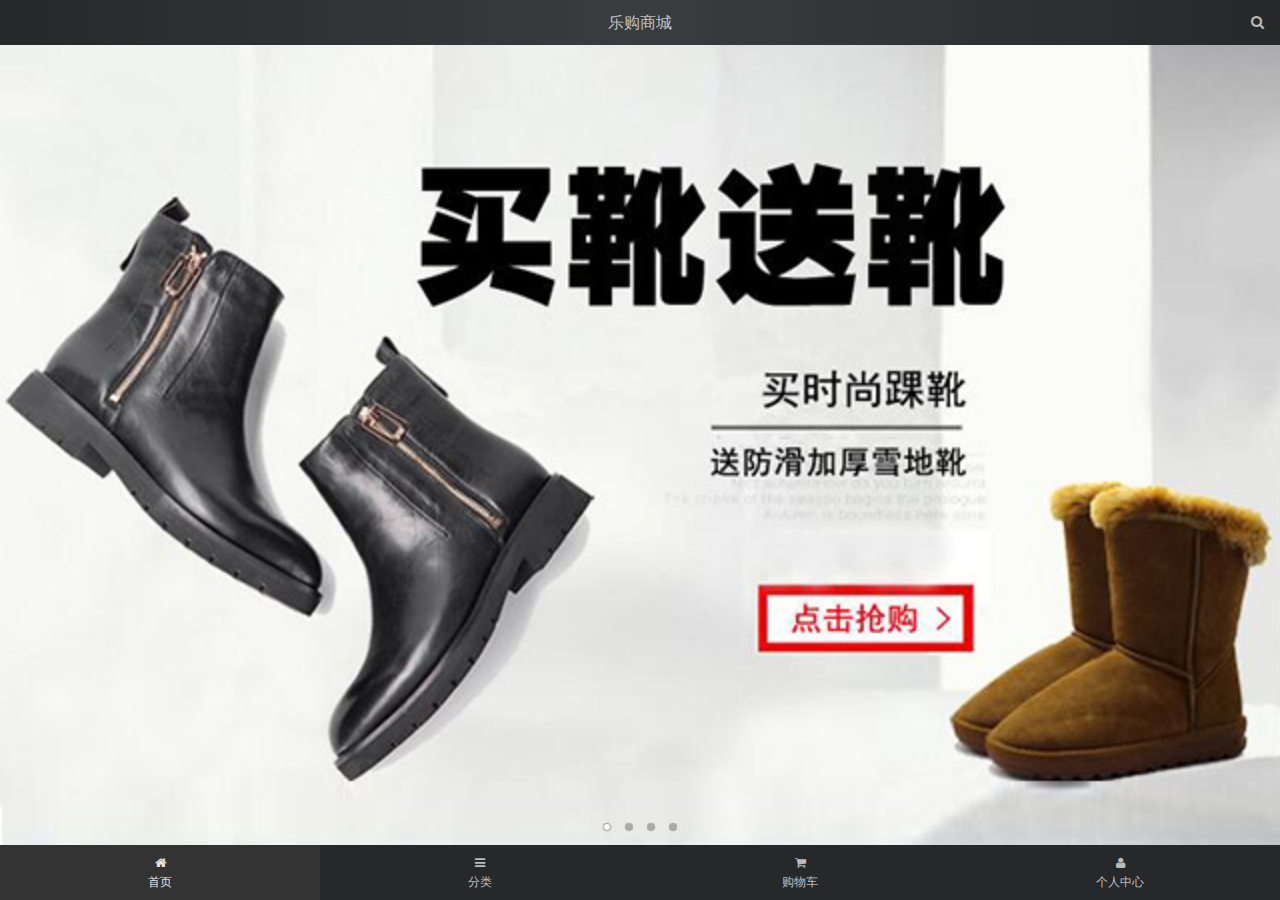
<file: index.html>
<!DOCTYPE html>
<html lang="en">
<head>
	<meta charset="UTF-8">
	<meta name="viewport" content="width=device-width,user-scalable=no,initial-scale=1.0">
	<!-- ios是否创建快捷启动方式-->
	<meta content="yes" name="app-mobile-web-app-capable">
	<!-- iOS顶部通栏样式 black-->
	<meta name="app-mobile-web-app-status-bar-style" content="black">
	<meta content="telephone=no" name="format-detection">
	<meta name="description" content="乐淘是中国最大的正品运动鞋、皮鞋网上专卖。乐淘网经营的品牌包括耐克、阿迪达斯、李宁、匡威等国内外知名品牌的篮球鞋,板鞋,休闲鞋,跑步鞋,帆布...">
	<meta name="Keywords" content="乐淘 乐淘鞋城 买鞋子 上乐淘 运动鞋 篮球鞋 帆布鞋 跑步鞋 男鞋 女鞋 足球鞋 休闲鞋 凉鞋 户外鞋 布洛克 高跟鞋 单鞋 豆豆鞋 乐福鞋 牛津鞋 凉拖 皮鞋 短靴 长靴 登山鞋 徒步鞋 硫化鞋 训练鞋 溯溪鞋 越野鞋 板鞋 足球鞋 网球鞋 赛车鞋 雪地靴 马丁靴 商务 英伦">
	<link type="image/x-icon" rel="shortcut icon" href="images/favicon.ico">
	<link rel="stylesheet" href="assets/mui/css/mui.min.css"/>
	<link rel="stylesheet" href="assets/fa/css/font-awesome.min.css"/>
	<link rel="stylesheet" href="css/common.css"/>
	<link rel="stylesheet" href="css/index.css"/>
	<title>乐购</title>
</head>
<body>
<div class="lt-container">
	<header class="lt-header">
		<!--<a href="#" class="icon-lt"><i class="fa fa-chevron-left"></i></a>-->
		<span>乐购商城</span>
		<a href="search.html" class="icon-rt"><i class="fa fa-search"></i></a>
	</header>
	<div class="lt-content">
		<div class="lt-wrapper">
			<!-- 滑动区域-->
			<div class="mui-scroll-wrapper">
				<div class="mui-scroll">
					<!-- 轮播图-->
					<div class="mui-slider">
						<div class="mui-slider-group mui-slider-loop">
							<!--支持循环，需要重复图片节点-->
							<div class="mui-slider-item mui-slider-item-duplicate"><a href="#"><img src="images/banner4.png" /></a></div>
							<div class="mui-slider-item"><a href="#"><img src="images/banner1.png" /></a></div>
							<div class="mui-slider-item"><a href="#"><img src="images/banner2.png" /></a></div>
							<div class="mui-slider-item"><a href="#"><img src="images/banner3.png" /></a></div>
							<div class="mui-slider-item"><a href="#"><img src="images/banner4.png" /></a></div>
							<!--支持循环，需要重复图片节点-->
							<div class="mui-slider-item mui-slider-item-duplicate"><a href="#"><img src="images/banner1.png" /></a></div>
						</div>
						<div class="mui-slider-indicator">
							<div class="mui-indicator mui-active"></div>
							<div class="mui-indicator"></div>
							<div class="mui-indicator"></div>
							<div class="mui-indicator"></div>
						</div>
					</div>
					<!-- end 轮播图-->
					<!-- 导航-->
					<div class="lt-nav">
						<div class="mui-clearfix">
							<a href="#"><img src="images/nav1.png" alt=""/></a>
							<a href="#"><img src="images/nav2.png" alt=""/></a>
							<a href="#"><img src="images/nav3.png" alt=""/></a>
							<a href="#"><img src="images/nav4.png" alt=""/></a>
							<a href="#"><img src="images/nav5.png" alt=""/></a>
							<a href="#"><img src="images/nav6.png" alt=""/></a>
						</div>
					</div>
					<!-- end 导航-->
					<!-- 商品-->
					<div class="lt-goods">
						<h3>推荐商品</h3>
						<div class="lt-goods-con mui-clearfix">
							<div class="lt-goods-item">
								<a href="#">
									<img src="images/product.jpg" alt=""/>
									<p class="tit mui-ellipsis-2">adidas阿迪达斯 男式 场下休闲篮球鞋S83700 </p>
									<p><span class="price">&yen;560.00</span><sub>&yen;888.00</sub></p>
									<button class="button">立即购买</button>
								</a>
							</div>
							<div class="lt-goods-item">
								<a href="#">
									<img src="images/product.jpg" alt=""/>
									<p class="tit mui-ellipsis-2">adidas阿迪达斯 男式 场下休闲篮球鞋S83700 </p>
									<p><span class="price">&yen;560.00</span><sub>&yen;888.00</sub></p>
									<button class="button">立即购买</button>
								</a>
							</div>
							<div class="lt-goods-item">
								<a href="#">
									<img src="images/product.jpg" alt=""/>
									<p class="tit mui-ellipsis-2">adidas阿迪达斯 男式 场下休闲篮球鞋S83700 </p>
									<p><span class="price">&yen;560.00</span><sub>&yen;888.00</sub></p>
									<button class="button">立即购买</button>
								</a>
							</div>
							<div class="lt-goods-item">
								<a href="#">
									<img src="images/product.jpg" alt=""/>
									<p class="tit mui-ellipsis-2">adidas阿迪达斯 男式 场下休闲篮球鞋S83700 </p>
									<p><span class="price">&yen;560.00</span><sub>&yen;888.00</sub></p>
									<button class="button">立即购买</button>
								</a>
							</div>

						</div>
					</div>
					<!-- end--商品-->
				</div>
			</div><!-- end 滑动区块-->
		</div>
	</div>
	<footer class="lt-footer mui-clearfix">
		<a class="active" href="index.html"><i class="fa fa-home"></i><span>首页</span></a>
		<a href="category.html"><i class="fa fa-bars"></i><span>分类</span></a>
		<a href="user/cart.html"><i class="fa fa-shopping-cart"></i><span>购物车</span></a>
		<a href="user/user.html"><i class="fa fa-user"></i><span>个人中心</span></a>
	</footer>
</div>
<script src="assets/mui/js/mui.min.js"></script>
<script src="assets/zepto/zepto.min.js"></script>
<script src="js/index.js"></script>
</body>
</html>
</file>
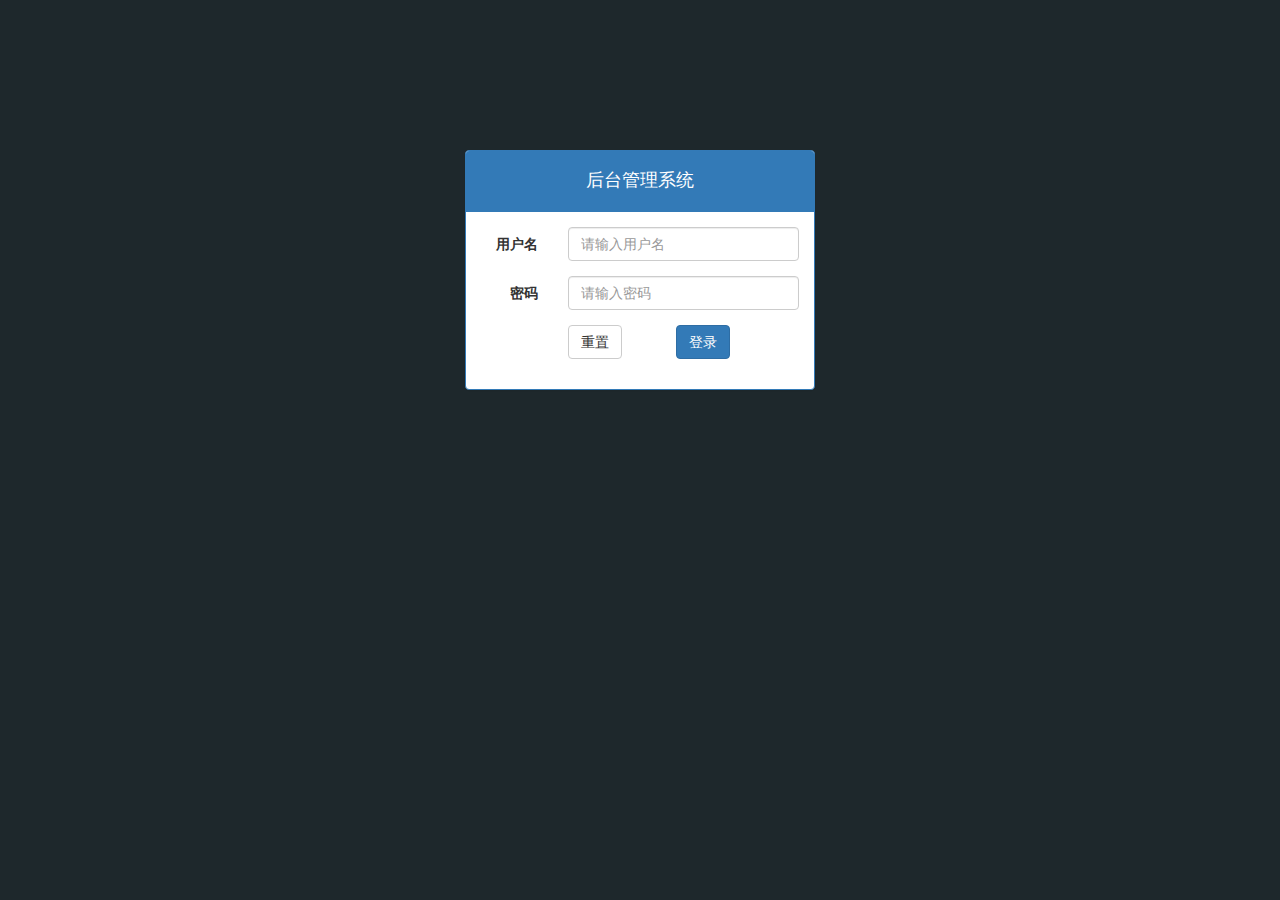
<file: app-admin/login.html>
<!DOCTYPE html>
<html>
<head lang="en">
    <meta charset="UTF-8">
    <title>后台管理系统-登录</title>
    <link rel="stylesheet" href="assets/bootstrap/css/bootstrap.min.css"/>
    <link rel="stylesheet" href="assets/bootstrap-validator/css/bootstrapValidator.min.css"/>
    <link rel="stylesheet" href="assets/nprogress/nprogress.css"/>
    <link rel="stylesheet" href="css/admin.css"/>
</head>
<body class="bg-login">
<div class="container">
    <div class="col-md-4 col-md-offset-4">
        <div class="panel panel-primary mt-150">
            <div class="panel-heading text-center"><h4>后台管理系统</h4></div>
            <div class="panel-body">
                <form id="J_login_form" class="form-horizontal" autocomplete="off">
                    <div class="form-group">
                        <label for="J_username" class="col-sm-3 control-label">用户名</label>
                        <div class="col-sm-9">
                            <input name="username" type="text" class="form-control" id="J_username"
                                   placeholder="请输入用户名">
                        </div>
                    </div>
                    <div class="form-group">
                        <label for="J_password" class="col-sm-3 control-label">密码</label>
                        <div class="col-sm-9">
                            <input name="password" type="password" class="form-control" id="J_password"
                                   placeholder="请输入密码">
                        </div>
                    </div>
                    <div class="form-group">
                        <div class="col-sm-offset-3 col-sm-10">
                            <button type="reset" class="btn btn-default mr-50">重置</button>
                            <button type="submit" class="btn btn-primary">登录</button>
                        </div>
                    </div>
                </form>
            </div>
        </div>
    </div>
</div>
<script src="assets/jquery/jquery.min.js"></script>
<script src="assets/bootstrap/js/bootstrap.min.js"></script>
<script src="assets/bootstrap-validator/js/bootstrapValidator.min.js"></script>
<script src="assets/nprogress/nprogress.js"></script>
<script src="js/config.js"></script>
<script src="js/http.js"></script>
<script src="js/login.js"></script>
</body>
</html>
</file>
<file: css/common.css>
@charset "utf-8";
/*base-css*/
body {
	font-size: 14px;
	background: #ededed;
}

ul, li {
	margin: 0;
	padding: 0;
	list-style: none;
}

img {
	display: block;
	width: 100%;
}

/*main.css */
.mc-gray {
	color: #27282A;
}

.mc-gray-3 {
	color: #333;
}

.mc-gray-6 {
	color: #666;
}

.mc-l-gray {
	color: rgba(255, 255, 255, .7);
}

.mc-red {
	color: #d44d44;
}

.mb-gray {
	background: #27282A;
}

.lt-container {
	width: 100%;
	height: 100%;
	position: absolute;
	top: 0;
	left: 0;
}

.lt-container .lt-content {
	padding: 45px 0 55px 0;
	width: 100%;
	height: 100%;
}

.lt-container .lt-content .lt-wrapper {
	width: 100%;
	height: 100%;
	position: relative;
}

.lt-container .lt-header {
	width: 100%;
	height: 45px;
	line-height: 45px;
	background-image: linear-gradient(90deg, #27282A, #3b3c3f, #27282A);
	position: absolute;
	top: 0;
	left: 0;
	text-align: center;
	color: rgba(255, 255, 255, 0.7);
}

.lt-container .lt-header span {
	font-size: 16px;
}

.lt-container .lt-header > a {
	display: block;
	width: 45px;
	height: 45px;
	line-height: 45px;
	text-align: center;
	position: absolute;
	top: 0;
	color: rgba(255, 255, 255, 0.7);
}

.lt-container .lt-header > a.icon-lt {
	left: 0;
}

.lt-container .lt-header > a.icon-rt {
	right: 0;
}

.lt-container .lt-footer {
	width: 100%;
	height: 55px;
	background: #27282A;
	position: absolute;
	left: 0;
	bottom: 0;
}

.lt-container .lt-footer > a {
	float: left;
	width: 25%;
	height: 100%;
	text-align: center;
	color: rgba(255, 255, 255, .7);
	font-size: 12px;
}

.lt-container .lt-footer > a.active {
	color: #e5e5e5;
	background: #333;
}

.lt-container .lt-footer > a > i {
	display: block;
	margin: 12px 0 3px 0;
}

/*loading*/

#loading {
	position: relative;
	height: 300px;
}

#loading > .box {
	position: absolute;
	top: 50%;
	left: 50%;
	z-index: 9999;
	width: 160px;
	height: 80px;
	margin-top: -40px;
	margin-left: -80px;
	line-height: 80px;
	text-align: center;
	background-color: rgba(0, 0, 0, .1);
	color: #333;
	font-size: 16px;
	letter-spacing: 2px;
	user-select: none;
	-webkit-user-select: none;
	-moz-user-select: none;
	-ms-user-select: none;
}

#loading > .box:after,
#loading > .box:before {
	content: "";
	display: block;
	position: absolute;
	width: 170px;
	height: 90px;
	top: -5px;
	left: -5px;
	border: 2px solid #666;
	z-index: 10;
	box-sizing: border-box;
	-webkit-animation: clipBorder 4s infinite linear;
}

#loading > .box:before {
	-webkit-animation-delay: -2s;
}

@keyframes clipBorder {
	0%, 100% {
		clip: rect(0px, 170px, 2px, 0px);
		border-color: #D24625;
	}
	25% {
		clip: rect(0px, 170px, 90px, 168px);
		border-color: #2A5699;
	}
	50% {
		clip: rect(88px, 170px, 90px, 0px);
		border-color: #207245;
	}
	75% {
		clip: rect(0px, 2px, 90px, 0px);
		border-color: #F2801F;
	}
}

/*end --loading*/
/*修改toast显示位置在中间*/
.mui-toast-container {
    bottom: 50% !important;
}
</file>
<file: css/index.css>
@charset "utf-8";
/*nav*/
.lt-nav {
    width: 100%;
    padding: 12px;
    background: #fff;
}

.lt-nav > div {
    overflow: hidden;
    border: 1px solid rgba(0, 0, 0, .14);
    border-radius: 3px;
    box-shadow: 0 3px 8px -6px rgba(0, 0, 0, .1);
}

.lt-nav > div > a {
    width: 33.33%;
    float: left;
}

.lt-nav > div > a > img {
    display: block;
    width: 100%;
}

/*end --nav*/
/*goods*/
.lt-goods {
    width: 100%;
    padding: 4px 12px;
    background: #fff;
}

.lt-goods h3 {
    font-size: 17px;
    line-height: 20px;
    font-weight: normal;
}

.lt-goods .lt-goods-item {
    float: left;
    width: 50%;
    padding: 0 5px 0 0;
    margin-bottom: 10px;
}

.lt-goods .lt-goods-item:nth-of-type(2n) {
    padding: 0 0 0 5px;
}

.lt-goods .lt-goods-item > a {
    display: block;
    width: 100%;
    border: 1px solid #ededed;
    border-radius: 3px;
    padding: 6px 6px 10px;
}

.lt-goods .lt-goods-item > a p:nth-of-type(1) {
    color: #333;
    line-height: 17px;
    margin-bottom: 3px;
}

.lt-goods .lt-goods-item > a p:nth-of-type(2) span {
    color: #d44d44;
    padding-right: 4px;
    font-size: 15px;
    font-weight: bold;
}

.lt-goods .lt-goods-item > a p:nth-of-type(2) sub {
    vertical-align: 3px;
}

.lt-goods .lt-goods-item > a p:nth-of-type(2) sub:after {
    content: '';
    display: block;
    width: 90%;
    height: 1px;
    background: #ccc;
    position: absolute;
    top: 50%;
    left: 5px;
}

.lt-goods .lt-goods-item > a img {
    display: block;
    width: 100%;
}

.lt-goods .lt-goods-item > a button {
    background: #0064B2;
    color: #fff;
}

/*end--goods*/
</file>
<file: app-admin/assets/nprogress/nprogress.css>
/* Make clicks pass-through */
#nprogress {
  pointer-events: none;
}

#nprogress .bar {
  /*background: greenyellow;*/
  background: greenyellow;

  position: fixed;
  z-index: 10000;
  top: 0;
  left: 0;

  width: 100%;
  height: 2px;
}

/* Fancy blur effect */
#nprogress .peg {
  display: block;
  position: absolute;
  right: 0px;
  width: 100px;
  height: 100%;
  box-shadow: 0 0 10px #29d, 0 0 5px #29d;
  opacity: 1.0;

  -webkit-transform: rotate(3deg) translate(0px, -4px);
      -ms-transform: rotate(3deg) translate(0px, -4px);
          transform: rotate(3deg) translate(0px, -4px);
}

/* Remove these to get rid of the spinner */
#nprogress .spinner {
  display: block;
  position: fixed;
  z-index: 1031;
  top: 15px;
  right: 15px;
}

#nprogress .spinner-icon {
  width: 18px;
  height: 18px;
  box-sizing: border-box;

  border: solid 2px transparent;
  border-top-color: #29d;
  border-left-color: #29d;
  border-radius: 50%;

  -webkit-animation: nprogress-spinner 400ms linear infinite;
          animation: nprogress-spinner 400ms linear infinite;
}

.nprogress-custom-parent {
  overflow: hidden;
  position: relative;
}

.nprogress-custom-parent #nprogress .spinner,
.nprogress-custom-parent #nprogress .bar {
  position: absolute;
}

@-webkit-keyframes nprogress-spinner {
  0%   { -webkit-transform: rotate(0deg); }
  100% { -webkit-transform: rotate(360deg); }
}
@keyframes nprogress-spinner {
  0%   { transform: rotate(0deg); }
  100% { transform: rotate(360deg); }
}
</file>
<file: app-admin/css/admin.css>
.bg-login {
    background: #1e282c;
}

.cf:before,
.cf:after {
    content: ' ';
    display: table;
}

.cf:after {
    clear: both;
}

.mt-150 {
    margin-top: 150px;
}

.mr-50 {
    margin-right: 50px;
}

/*main page*/
.ad-aside {
    width: 180px;
    height: 100%;
    background: #222d32;
    position: absolute;
}

.ad-aside .brand {
    width: 100%;
    height: 50px;
    background: #314148;
}

.ad-aside .brand a {
    color: #fff;
    display: block;
    line-height: 50px;
    text-align: center;
    font-size: 20px;
    font-weight: bold;
}

.ad-aside .user {
    padding: 30px 20px;
}

.ad-aside .user img {
    width: 50px;
    height: 50px;
    border-radius: 25px;
    overflow: hidden;
}

.ad-aside .user span {
    color: #fff;
    font-size: 12px;
}

.ad-aside .menu ul {
    list-style: none;
    margin: 0;
    padding: 0;
}

.ad-aside .menu ul li {
}

.ad-aside .menu ul li a {
    display: block;
    height: 40px;
    line-height: 40px;
    color: #aaa;
    border: 3px solid transparent;
    padding-left: 30px;
}

.ad-aside .menu ul li.now > a {
    border-left-color: #3c8dbc;
    background: #1d1f21;
    color: #fff;
}

.ad-aside .menu ul li .child a {
    height: 30px;
    line-height: 30px;
    padding-left: 50px;
    font-size: 12px;
}

.ad-aside .menu ul li .child a.now {
    color: #fff;
}

.ad-section {
    padding-left: 180px;
}

.ad-section.menu {
    padding-left: 0;
}

.ad-section .ad-nav {
    height: 50px;
    background: #314148;
    margin-bottom: 20px;
}

.ad-section .ad-nav a {
    font-size: 16px;
    color: #fff;
    margin-top: 14px;
}

.ad-section .ad-nav a:first-child {
    margin-left: 15px;
    float: left;
}

.ad-section .ad-nav a:last-child {
    margin-right: 15px;
    float: right;
}

.ad-content {
    margin-top: 20px;
}

.ad-content .picTable {
    float: left;
    width: 45%;
    height: 400px;
    margin-top: 40px;
}

.ad-content .picTable:first-child {
    margin-right: 10%;
}

.table th, .table td {
    text-align: center;
}

.table>tbody>tr>td {
    vertical-align: middle;
}

.pagination {
    margin-top: 0;
    user-select: none;
    -webkit-user-select: none;
}
.pagination a:hover {
    cursor: pointer;
}
</file>
<file: app-admin/assets/bootstrap-validator/css/bootstrapValidator.min.css>
/*!
 * BootstrapValidator (http://bootstrapvalidator.com)
 * The best jQuery plugin to validate form fields. Designed to use with Bootstrap 3
 *
 * @version     v0.5.1, built on 2014-08-22 4:55:09 PM
 * @author      https://twitter.com/nghuuphuoc
 * @copyright   (c) 2013 - 2014 Nguyen Huu Phuoc
 * @license     MIT
 */

.bv-form .help-block{margin-bottom:0}.bv-form .tooltip-inner{text-align:left}.nav-tabs li.bv-tab-success>a{color:#3c763d}.nav-tabs li.bv-tab-error>a{color:#a94442}
</file>
